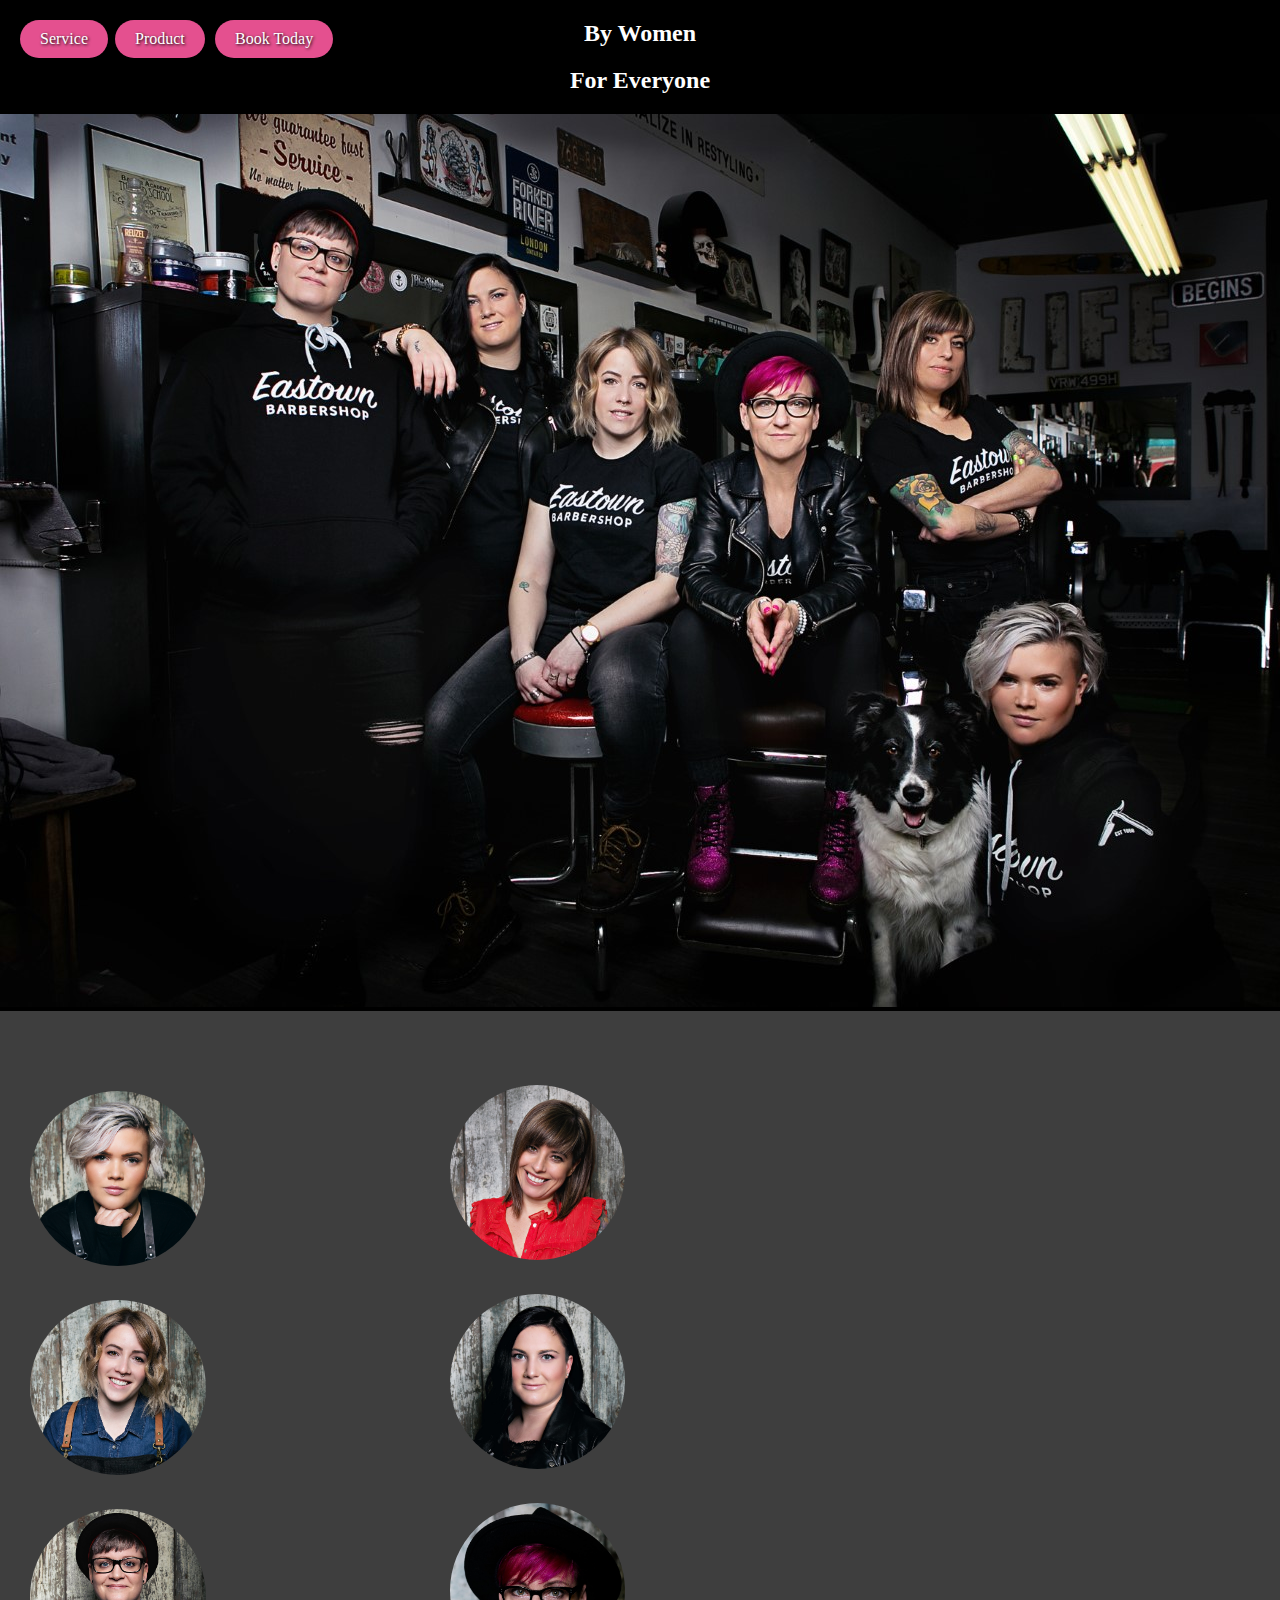
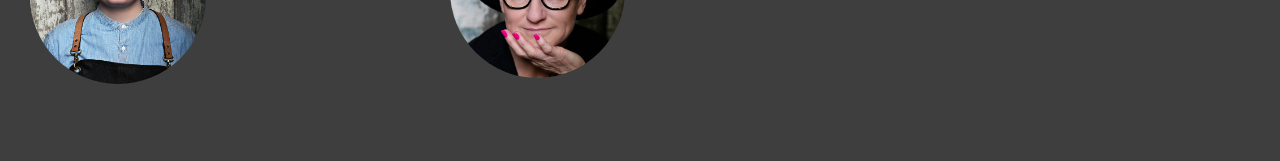
<file: index.html>
<!DOCTYPE html>
<html lang="en" dir="ltr">

<head>
  <meta charset="utf-8">
  <title>Eastown Barbershop</title>
  <link rel="stylesheet" href="css/style.css">
  <div class="menu-link-1">
    <a href="service.html" class="service-btn">Service</a>
  </div>
  <div class="menu-link-2">
    <a href="product.html" class="product-btn">Product</a>
  </div>
  <div class="menu-link-3">
    <a href="https://apple.ca" class="book-today-btn">Book Today</a>
  </div>
</head>

<body>
  <h2>By Women</h2>
  <h2>For Everyone</h2>
  <div class="main-image">
    <img class="group-shot" src="img/Header.JPG" alt="group-shot">
  </div>
  <div class="second-section">
    <div class="person1">
      <img class="individual-shot" src="img/Person1.png" alt="sammy">
    </div>
    <div class="person2">
      <img class="individual-shot" src="img/Person2.png" alt="shamrock">
    </div>
    <div class="person3">
      <img class="individual-shot" src="img/Person3.png" alt="black-glasses">
    </div>
    <div class="person4">
      <img class="individual-shot" src="img/Person4.png" alt="red-shirt">
    </div>
    <div class="person5">
      <img class="individual-shot" src="img/Person5.png" alt="leather-jacket">
    </div>
    <div class="person6">
      <img class="individual-shot" src="img/Person6.png" alt="pink-hair">
    </div>
  </div>

</body>

</html>
</file>
<file: css/style.css>
body {
  margin: 0;
  background-color: black;
}

h2 {
  color: white;
  text-align: center;
}

.color1 {
  background-color: #fffeec;
  height: 200px;
  width: 100%;
}

.color2 {
  background-color: #aeddcd;
  height: 200px;
  width: 100%;
}

.color3 {
  background-color: #e4508f;
  height: 200px;
  width: 100%;
}

.color4 {
  background-color: #556fb5;
  height: 200px;
  width: 100%;
}

.group-shot {
  width: 100%;
  height: auto;
}

.service-btn {
  background: #e4508f;
  background-image: -webkit-linear-gradient(top, #e4508f, #e4508f);
  background-image: -moz-linear-gradient(top, #e4508f, #e4508f);
  background-image: -ms-linear-gradient(top, #e4508f, #e4508f);
  background-image: -o-linear-gradient(top, #e4508f, #e4508f);
  background-image: linear-gradient(to bottom, #e4508f, #e4508f);
  -webkit-border-radius: 21;
  -moz-border-radius: 21;
  border-radius: 21px;
  text-shadow: 1px 1px 3px #000000;
  font-family: Georgia;
  color: #ffffff;
  font-size: 1rem;
  padding: 10px 20px 10px 20px;
  position: absolute;
  top: 20px;
  left: 20px;
  text-decoration: none;
}

.service-btn:hover {
  background: #ab386a;
  text-decoration: none;
}

.product-btn {
  background: #e4508f;
  background-image: -webkit-linear-gradient(top, #e4508f, #e4508f);
  background-image: -moz-linear-gradient(top, #e4508f, #e4508f);
  background-image: -ms-linear-gradient(top, #e4508f, #e4508f);
  background-image: -o-linear-gradient(top, #e4508f, #e4508f);
  background-image: linear-gradient(to bottom, #e4508f, #e4508f);
  -webkit-border-radius: 21;
  -moz-border-radius: 21;
  border-radius: 21px;
  text-shadow: 1px 1px 3px #000000;
  font-family: Georgia;
  color: #ffffff;
  font-size: 1rem;
  padding: 10px 20px 10px 20px;
  position: absolute;
  top: 20px;
  left: 115px;
  text-decoration: none;
}

.product-btn:hover {
  background: #ab386a;
  text-decoration: none;
}

.book-today-btn {
  background: #e4508f;
  background-image: -webkit-linear-gradient(top, #e4508f, #e4508f);
  background-image: -moz-linear-gradient(top, #e4508f, #e4508f);
  background-image: -ms-linear-gradient(top, #e4508f, #e4508f);
  background-image: -o-linear-gradient(top, #e4508f, #e4508f);
  background-image: linear-gradient(to bottom, #e4508f, #e4508f);
  -webkit-border-radius: 21;
  -moz-border-radius: 21;
  border-radius: 21px;
  text-shadow: 1px 1px 3px #000000;
  font-family: Georgia;
  color: #ffffff;
  font-size: 1rem;
  padding: 10px 20px 10px 20px;
  text-decoration: none;
  position: absolute;
  top: 20px;
  left: 215px;
}

.book-today-btn:hover {
  background: #ab386a;
  text-decoration: none;
}

.second-section {
  background-color: #3e3e3e;
  padding-top: 50px;
  width: 100%;
  height: 700px;
}

.individual-shot {
  height: 175px;
  width: auto;
  border-radius: 50%;

}

.person1 {
  position: relative;
  top: 30px;
  left: 30px;
  width: 179px;
  margin-right: 0px;
}

.person2 {
  position: relative;
  top: 60px;
  left: 30px;
  width: 179px;
  margin-right: 0px;
}

.person3 {
  position: relative;
  top: 90px;
  left: 30px;
  width: 179px;
  margin-right: 0px;
}

.person4 {
  position: relative;
  top: -513px;
  left: 450px;
  width: 179px;
  margin-right: 0px;
}

.person5 {
  position: relative;
  top: -483px;
  left: 450px;
  width: 179px;
  margin-right: 0px;
}

.person6 {
  position: relative;
  top: -453px;
  left: 450px;
  width: 179px;
  margin-right: 0px;
}
</file>
